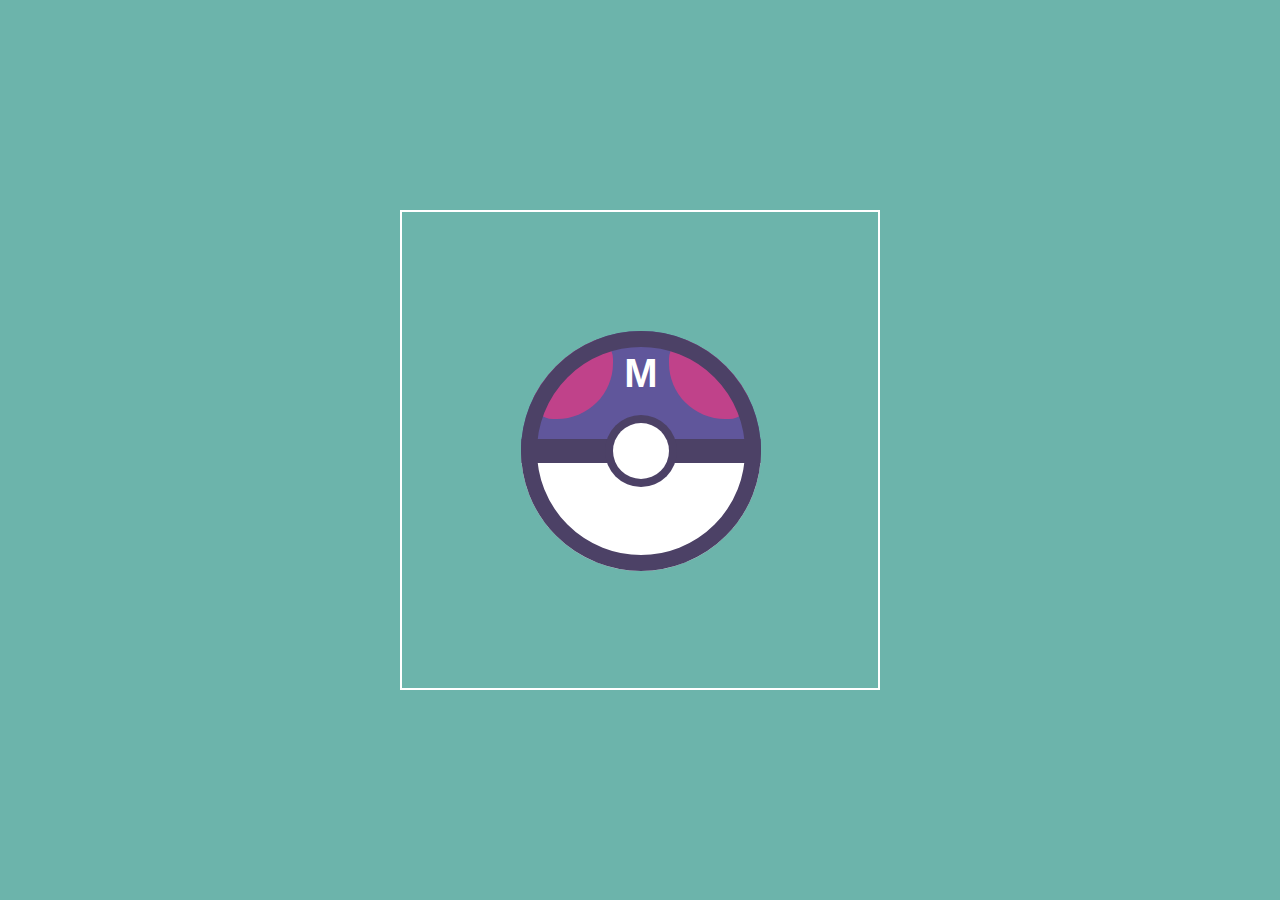
<file: bouncing_masterball/index.html>
<!DOCTYPE html>
<html lang="en">
  <head>
    <meta charset="UTF-8" />
    <meta name="viewport" content="width=device-width, initial-scale=1.0" />
    <title>Masterball Practice</title>
    <link rel="stylesheet" href="style.css" />
  </head>
  <body>
    <div class="container">
      <div class="ball-base"></div>
      <div class="masterball">
        <div class="button"></div>
        <div class="lines"></div>
        <div class="decoration-l"></div>
        <div class="decoration-r"></div>
        <span>M</span>
      </div>
    </div>
  </body>
</html>
</file>
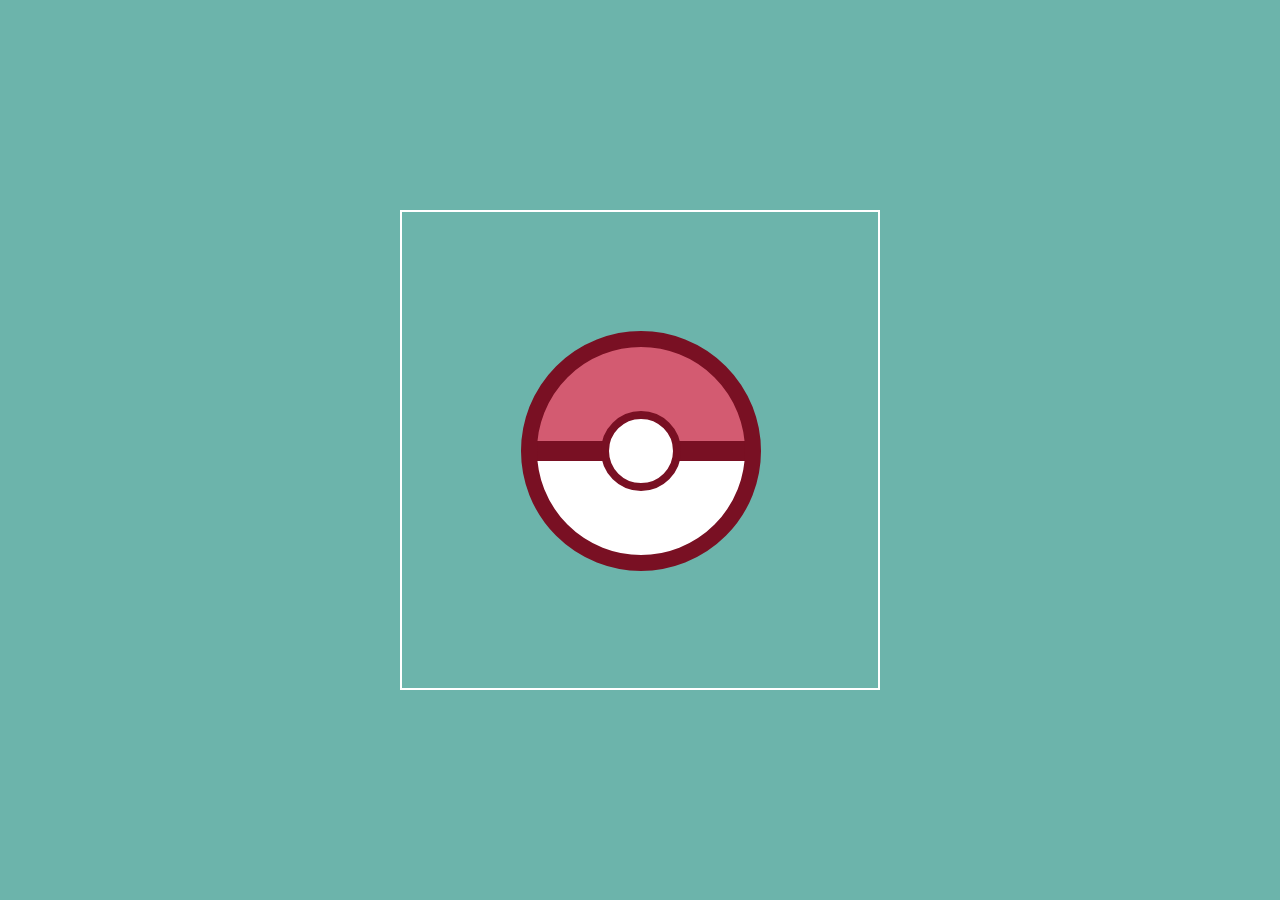
<file: bouncing_pokeball/index.html>
<!DOCTYPE html>
<html lang="en">
  <head>
    <meta charset="UTF-8" />
    <meta name="viewport" content="width=device-width, initial-scale=1.0" />
    <title>Pokeball Practice</title>
    <link rel="stylesheet" href="style.css" />
  </head>
  <body>
    <div class="container">
      <div class="pokeball"></div>
    </div>
  </body>
</html>
</file>
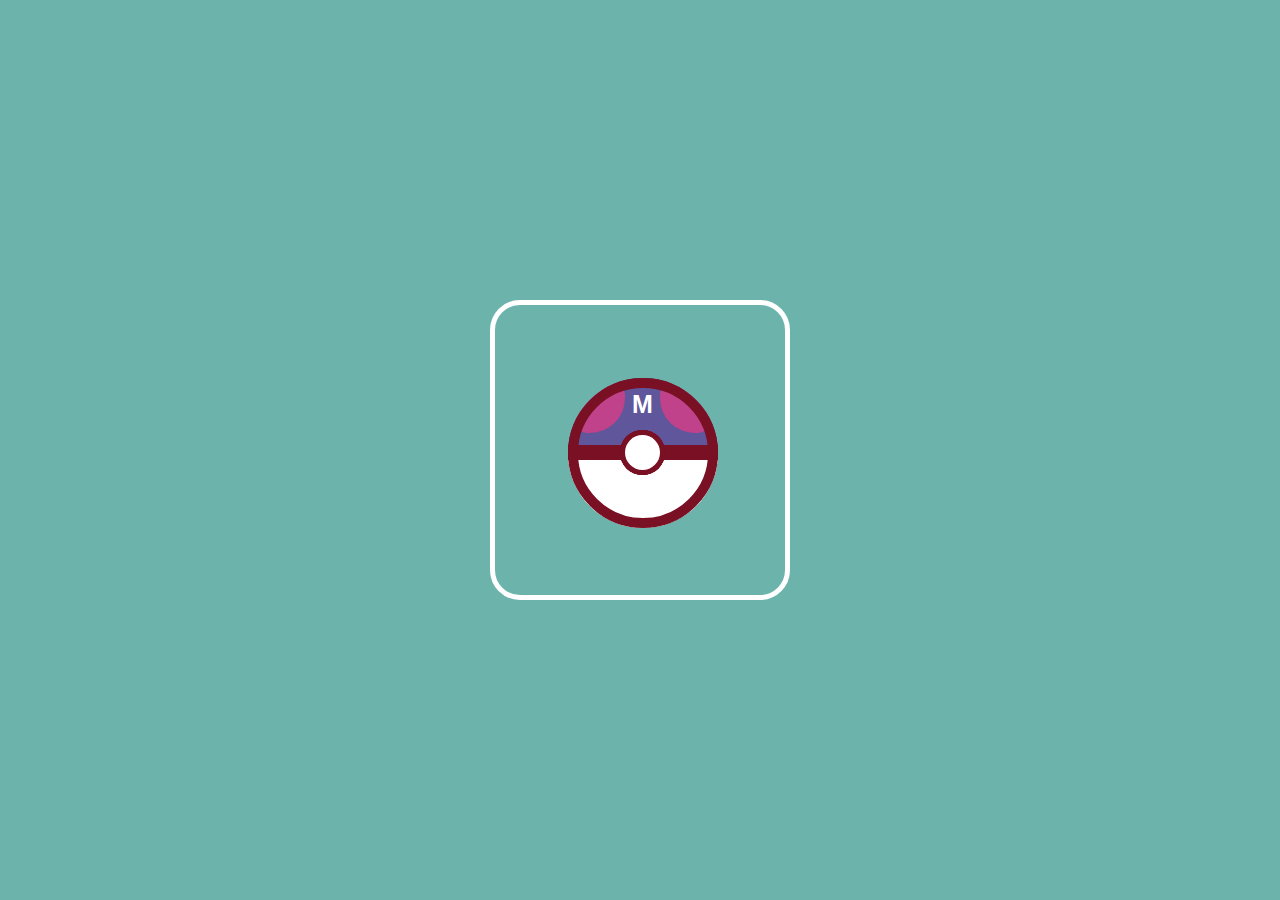
<file: bouncing_pokeballs/index.html>
<!DOCTYPE html>
<html lang="en">
  <head>
    <meta charset="UTF-8" />
    <meta name="viewport" content="width=device-width, initial-scale=1.0" />
    <title>All Pokémon Balls Bouncing</title>
    <link rel="stylesheet" href="style.css" />
  </head>
  <body>
    <div class="container">
      <div class="base-ball"></div>
      <div class="pokeball">
        <div class="line"></div>
        <div class="button"></div>
      </div>
      <div class="superball">
        <div class="line"></div>
        <div class="button"></div>
        <div class="decoration-l"></div>
        <div class="decoration-r"></div>
      </div>
      <div class="ultraball">
        <div class="line"></div>
        <div class="button"></div>
      </div>
      <div class="masterball">
        <div class="line"></div>
        <div class="button"></div>
        <div class="decoration-l"></div>
        <div class="decoration-r"></div>
        <span>M</span>
      </div>
    </div>
  </body>
</html>
</file>
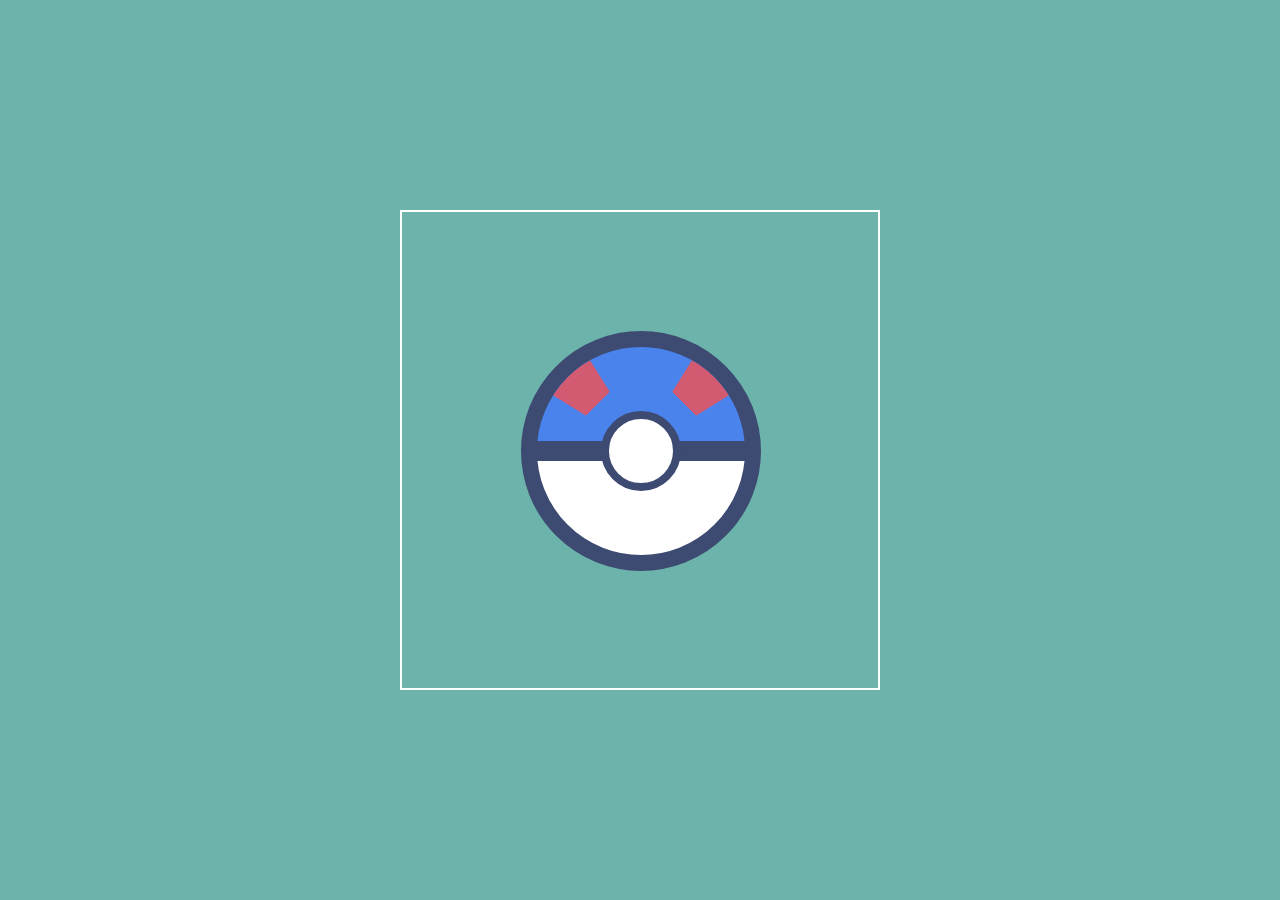
<file: bouncing_superball/index.html>
<!DOCTYPE html>
<html lang="en">
  <head>
    <meta charset="UTF-8" />
    <meta name="viewport" content="width=device-width, initial-scale=1.0" />
    <title>Superball Practice</title>
    <link rel="stylesheet" href="style.css" />
  </head>
  <body>
    <div class="container">
        <div class="superball">
            <div class="decoration-l"></div>
            <div class="decoration-r"></div>
        </div>
    </div>
  </body>
</html>
</file>
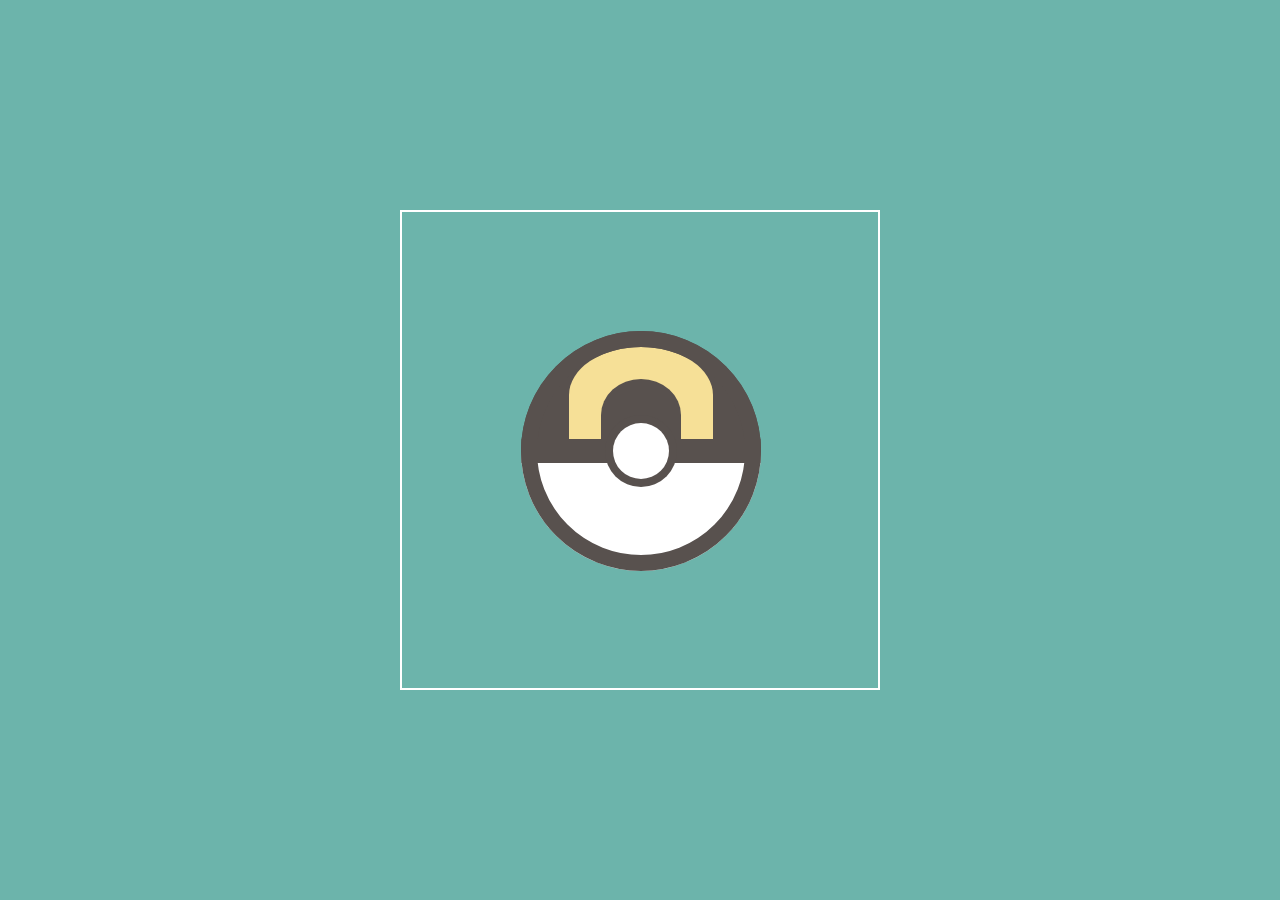
<file: bouncing_ultraball/index.html>
<!DOCTYPE html>
<html lang="en">
  <head>
    <meta charset="UTF-8" />
    <meta name="viewport" content="width=device-width, initial-scale=1.0" />
    <title>Ultraball Practice</title>
    <link rel="stylesheet" href="style.css" />
  </head>
  <body>
    <div class="container">
      <div class="ball-base"></div>
      <div class="ultraball">
        <div class="button"></div>
        <div class="lines"></div>
        <div class="decoration-l"></div>
        <div class="decoration-r"></div>
      </div>
    </div>
  </body>
</html>
</file>
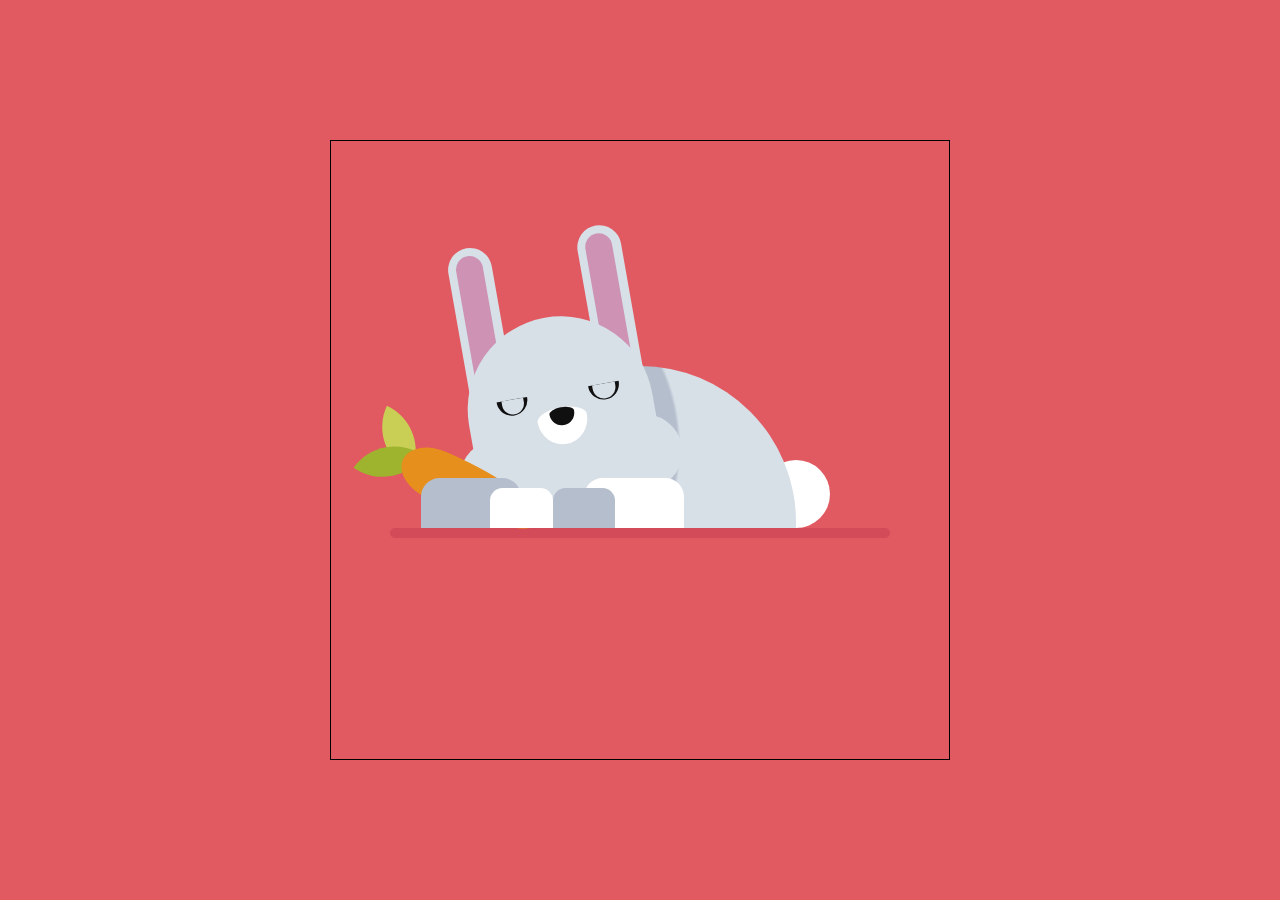
<file: sleeping_rabbit/index.html>
<!DOCTYPE html>
<html lang="en">

<head>
    <meta charset="UTF-8">
    <meta name="viewport" content="width=device-width, initial-scale=1.0">
    <title>CSS Practice - Sleeping Rabbit</title>
    <link rel="stylesheet" href="style.css" />
</head>

<body>
    <div class="container">
        <div class="tail"></div>
        <span class="z-1">Z</span>
        <span class="z-2">Z</span>
        <span class="z-3">Z</span>
        <div class="rabbit-body">
            <div class="face-container">
                <div class="rabbit-face">
                    <div class="ear"></div>
                    <div class="eye-l"></div>
                    <div class="eye-r"></div>
                    <div class="mouth"></div>
                </div>
            </div>
            <div class="leaf"></div>
            <div class="carrot"></div>
            <div class="hand-l"></div>
            <div class="hand-r"></div>
        </div>
        <div class="shadow"></div>
    </div>
</body>

</html>
</file>
<file: bouncing_masterball/style.css>
:root {
  --background: #6cb4ab;
  --masterball-white: #ffffff;
  --masterball-pink: rgb(192, 66, 138);
  --masterball-purple: #60569b;
  --masterball-lines: #4c4166;
  --masterball-yellow: #f6e097;
}

* {
  margin: 0;
  padding: 0;
  box-sizing: border-box;
}

body {
  background-color: var(--background);
}

.container {
  height: 30em;
  width: 30em;
  border: 2px solid var(--masterball-white);
  position: absolute;
  margin: auto;
  top: 0;
  bottom: 0;
  left: 0;
  right: 0;
  overflow: hidden;
}

.ball-base {
  width: 15em;
  height: 15em;
  border: 1em solid var(--masterball-lines);
  border-radius: 50%;
  position: absolute;
  top: 25%;
  left: 25%;
  z-index: 1;
  animation: bounce 3s linear infinite;
}

.lines {
  height: 1.5em;
  width: 100%;
  background-color: var(--masterball-lines);
  position: absolute;
  margin: auto;
  top: 0;
  bottom: 0;
  z-index: 1;
}

.button {
  background-color: var(--masterball-lines);
  border-radius: 50%;
  width: 4.5em;
  height: 4.5em;
  position: absolute;
  margin: auto;
  top: 0;
  bottom: 0;
  left: 0;
  right: 0;
  z-index: 2;
}

.button::before {
  content: "";
  background-color: var(--masterball-white);
  border-radius: 50%;
  width: 3.5em;
  height: 3.5em;
  position: absolute;
  margin: auto;
  top: 0;
  bottom: 0;
  left: 0;
  right: 0;
}

.button::after {
  content: "";
  background-color: var(--masterball-white);
  border-radius: 50%;
  width: 3em;
  height: 3em;
  position: absolute;
  margin: auto;
  top: 0;
  bottom: 0;
  left: 0;
  right: 0;
  animation: pokeballBlink 3s linear infinite;
}

.masterball {
  width: 15em;
  height: 15em;
  border-radius: 50%;
  background: linear-gradient(
    var(--masterball-purple) 50%,
    var(--masterball-white) 50%
  );
  position: absolute;
  top: 25%;
  left: 25%;
  overflow: hidden;
  animation: bounce 3s linear infinite;
}

.masterball span {
    font-family: "Poppins", sans-serif;
    font-size: 2.5em;
    font-weight: 600;
    width: inherit;
    height: inherit;
    color: var(--masterball-white);
    position: absolute;
    top: 0.5em;
    text-align: center;
    z-index: 1;
}

.decoration-r, .decoration-l {
    width: 5em;
    height: 5em;
    background-color: var(--masterball-pink);
    border-radius: 70% 25%;
    position: absolute;
    margin: auto;
    top: 0.5em;
}

.decoration-l {
    left: 0.75em;
}

.decoration-r {
    right: 0.75em;
    transform: rotate(90deg);
}

@keyframes pokeballBlink {
    0%,
    10%,
    25%,
    35%,
    60%,
    85%,
    100% {
      background-color: var(--masterball-white);
    }
    15%, 40%, 70% {
      background-color: var(--masterball-yellow);
    }
  }
  
  @keyframes bounce {
    0%,
    100% {
      transform: translateY(-150%);
    }
    10%,
    85% {
      transform: translateY(25%);
    }
    15% {
      transform: translateY(-25%);
    }
    25%,
    30%,
    55%,
    80% {
      transform: translateY(0) translateX(0) rotate(0deg);
    }
    45% {
      transform: rotate(45deg) translateX(15%) translateY(-5%);
    }
    70% {
      transform: rotate(-45deg) translateX(-15%) translateY(-5%);
    }
  }
</file>
<file: bouncing_pokeball/style.css>
:root {
  --pokeball-red: #d35b71;
  --pokeball-lines: #791023;
  --pokeball-white: #ffffff;
  --pokeball-yellow: #f6e097;
  --background: #6cb4ab;
}

* {
  padding: 0;
  margin: 0;
  box-sizing: border-box;
}

body {
  background-color: var(--background);
}

.container {
  height: 30em;
  width: 30em;
  border: 2px solid var(--pokeball-white);
  position: absolute;
  margin: auto;
  top: 0;
  bottom: 0;
  left: 0;
  right: 0;
  overflow: hidden;
}

.pokeball {
  width: 15em;
  height: 15em;
  border: 1em solid var(--pokeball-lines);
  background: linear-gradient(
    var(--pokeball-red) 45%,
    var(--pokeball-lines) 45%,
    var(--pokeball-lines) 55%,
    var(--pokeball-white) 55%
  );
  position: absolute;
  border-radius: 50%;
  top: 25%;
  left: 25%;
  animation: bounce 3s linear infinite;
}

@keyframes bounce {
  0%,
  100% {
    transform: translateY(-150%);
  }
  10%,
  85% {
    transform: translateY(25%);
  }
  15% {
    transform: translateY(-25%);
  }
  25%,
  30%,
  55%,
  80% {
    transform: translateY(0) translateX(0) rotate(0deg);
  }
  45% {
    transform: rotate(45deg) translateX(15%) translateY(-5%);
  }
  70% {
    transform: rotate(-45deg) translateX(-15%) translateY(-5%);
  }
}

.pokeball::before {
  content: "";
  border: 0.5em solid var(--pokeball-lines);
  background-color: var(--pokeball-white);
  border-radius: 50%;
  width: 4em;
  height: 4em;
  position: absolute;
  margin: auto;
  top: 0;
  bottom: 0;
  left: 0;
  right: 0;
}

.pokeball::after {
  content: "";
  background-color: var(--pokeball-white);
  border-radius: 50%;
  width: 3em;
  height: 3em;
  position: absolute;
  margin: auto;
  top: 0;
  bottom: 0;
  left: 0;
  right: 0;
  animation: pokeballBlink 3s infinite;
}

@keyframes pokeballBlink {
  0%,
  100%,
  35%,
  60%,
  85% {
    background-color: var(--pokeball-white);
  }
  40% {
    background-color: var(--pokeball-yellow);
  }
  70% {
    background-color: var(--pokeball-yellow);
  }
}
</file>
<file: bouncing_pokeballs/style.css>
:root {
  --background: #6cb4ab;
  --white: #ffffff;
  --button-light: #f6e097;
  --pokeball-red: #d35b71;
  --pokeball-lines: #791023;
  --superball-red: #d35b71;
  --superball-blue: #4a83ec;
  --superball-lines: #3d4b72;
  --ultraball-yellow: #f6e097;
  --ultraball-lines: #58514e;
  --ultraball-black: #58514e;
  --masterball-pink: rgb(192, 66, 138);
  --masterball-purple: #60569b;
  --masterball-lines: #4c4166;
}

* {
  margin: 0;
  padding: 0;
  box-sizing: border-box;
}

body {
  background-color: var(--background);
}

.container {
  font-size: 10px;
  height: 30em;
  width: 30em;
  border: 5px solid var(--white);
  border-radius: 10%;
  position: absolute;
  margin: auto;
  top: 0;
  bottom: 0;
  left: 0;
  right: 0;
  overflow: hidden;
}

.base-ball {
  width: 15em;
  height: 15em;
  border: 1em solid var(--pokeball-lines);
  border-radius: 50%;
  position: absolute;
  top: 25%;
  left: 25%;
  z-index: 1;
  animation: baseBounce 3s linear infinite;
}

@keyframes baseBounce {
  0% {
    transform: translateY(-75%);
  }
  10% {
    transform: translateY(25%);
  }
  15% {
    transform: translateY(-25%);
    border: 1em solid var(--pokeball-lines);
  }
  16% {
    border: 1em solid var(--superball-lines);
  }
  25% {
    transform: translateY(0) translateX(0) rotate(0deg);
  }
  30% {
    transform: translateY(0) translateX(0) rotate(0deg);
  }
  45% {
    transform: rotate(45deg) translateX(15%) translateY(-5%);
  }
  49% {
    border: 1em solid var(--superball-lines);
  }
  50% {
    border: 1em solid var(--ultraball-lines);
  }
  70% {
    transform: rotate(-45deg) translateX(-15%) translateY(-5%);
  }
  80% {
    transform: translateY(0) translateX(0) rotate(0deg);
  }
  84% {
    border: 1em solid var(--ultraball-lines);
  }
  85% {
    transform: translateY(25%);
    border: 1em solid var(--masterball-lines);
  }
  100% {
    transform: translateY(-75%);
    border: 1em solid var(--masterball-lines);
  }
}

.line {
  height: 1.5em;
  width: 100%;
  background-color: var(--pokeball-lines);
  position: absolute;
  margin: auto;
  top: 0;
  bottom: 0;
  z-index: 1;
  animation: colorChange 3s linear infinite;
}

.button {
  background-color: var(--pokeball-lines);
  border-radius: 50%;
  width: 4.5em;
  height: 4.5em;
  position: absolute;
  margin: auto;
  top: 0;
  bottom: 0;
  left: 0;
  right: 0;
  z-index: 2;
  animation: colorChange 3s linear infinite;
}

@keyframes colorChange {
  0% {
    background-color: var(--pokeball-lines);
  }
  15% {
    background-color: var(--pokeball-lines);
  }
  16% {
    background-color: var(--superball-lines);
  }
  49% {
    background-color: var(--superball-lines);
  }
  50% {
    background-color: var(--ultraball-lines);
  }
  84% {
    background-color: var(--ultraball-lines);
  }
  85% {
    background-color: var(--masterball-lines);
  }
  100% {
    background-color: var(--masterball-lines);
  }
}

.button::before {
  content: "";
  background-color: var(--white);
  border-radius: 50%;
  width: 3.5em;
  height: 3.5em;
  position: absolute;
  margin: auto;
  top: 0;
  bottom: 0;
  left: 0;
  right: 0;
}

.button::after {
  content: "";
  background-color: var(--white);
  border-radius: 50%;
  width: 3em;
  height: 3em;
  position: absolute;
  margin: auto;
  top: 0;
  bottom: 0;
  left: 0;
  right: 0;
  animation: pokeballBlink 3s linear infinite;
}

@keyframes pokeballBlink {
  0%,
  10%,
  25%,
  35%,
  60%,
  85%,
  100% {
    background-color: var(--white);
  }
  15%,
  40%,
  65% {
    background-color: var(--button-light);
  }
}

.pokeball {
  width: 15em;
  height: 15em;
  background: linear-gradient(var(--pokeball-red) 50%, var(--white) 50%);
  position: absolute;
  border-radius: 50%;
  top: 25%;
  left: 25%;
  animation: pokeballBounce 3s linear infinite;
}

@keyframes pokeballBounce {
  0% {
    visibility: visible;
    transform: translateY(-75%);
  }
  10% {
    transform: translateY(25%);
  }
  15% {
    transform: translateY(-25%);
    visibility: visible;
  }
  16% {
    visibility: hidden;
  }
  25% {
    transform: translateY(0) translateX(0) rotate(0deg);
  }
  30% {
    transform: translateY(0) translateX(0) rotate(0deg);
  }
  45% {
    transform: rotate(45deg) translateX(15%) translateY(-5%);
  }
  70% {
    transform: rotate(-45deg) translateX(-15%) translateY(-5%);
  }
  80% {
    transform: translateY(0) translateX(0) rotate(0deg);
  }
  85% {
    transform: translateY(25%);
  }
  100% {
    transform: translateY(-75%);
  }
}

.superball {
  width: 15em;
  height: 15em;
  border-radius: 50%;
  background: linear-gradient(var(--superball-blue) 50%, var(--white) 50%);
  position: absolute;
  top: 25%;
  left: 25%;
  overflow: hidden;
  animation: superballBounce 3s linear infinite;
}

.superball .decoration-l,
.superball .decoration-r {
  position: absolute;
  background-color: var(--superball-red);
  height: 4em;
  width: 4.5em;
  top: 1em;
  clip-path: polygon(0% 0%, 100% 0%, 80% 100%, 20% 100%);
}

.superball .decoration-l {
  left: 1em;
  transform: rotate(-45deg);
}

.superball .decoration-r {
  right: 1em;
  transform: rotate(45deg);
}

@keyframes superballBounce {
  0% {
    visibility: hidden;
    transform: translateY(-75%);
  }
  10% {
    transform: translateY(25%);
  }
  15% {
    transform: translateY(-25%);
    visibility: hidden;
  }
  16% {
    visibility: visible;
  }
  25% {
    transform: translateY(0) translateX(0) rotate(0deg);
  }
  30% {
    transform: translateY(0) translateX(0) rotate(0deg);
  }
  45% {
    transform: rotate(45deg) translateX(15%) translateY(-5%);
  }
  49% {
    visibility: visible;
  }
  50% {
    visibility: hidden;
  }
  70% {
    transform: rotate(-45deg) translateX(-15%) translateY(-5%);
  }
  80% {
    transform: translateY(0) translateX(0) rotate(0deg);
  }
  85% {
    transform: translateY(25%);
  }
  100% {
    transform: translateY(-75%);
    visibility: hidden;
  }
}

.ultraball {
  width: 15em;
  height: 15em;
  border-radius: 50%;
  background: linear-gradient(var(--ultraball-black) 50%, var(--white) 50%);
  position: absolute;
  top: 25%;
  left: 25%;
  overflow: hidden;
  animation: ultraballBounce 3s linear infinite;
}

.ultraball::before {
  content: "";
  width: 9em;
  height: 6em;
  border-radius: 50% 50% 0 0;
  background-color: var(--ultraball-yellow);
  position: absolute;
  margin: auto;
  left: 0;
  right: 0;
  top: 1em;
}

.ultraball::after {
  content: "";
  width: 5em;
  height: 4.5em;
  border-radius: 50% 50% 0em 0em;
  background-color: var(--ultraball-black);
  position: absolute;
  margin: auto;
  left: 0;
  right: 0;
  top: 3em;
}

@keyframes ultraballBounce {
  0% {
    visibility: hidden;
    transform: translateY(-75%);
  }
  10% {
    transform: translateY(25%);
  }
  15% {
    transform: translateY(-25%);
  }
  25% {
    transform: translateY(0) translateX(0) rotate(0deg);
  }
  30% {
    transform: translateY(0) translateX(0) rotate(0deg);
  }
  45% {
    transform: rotate(45deg) translateX(15%) translateY(-5%);
  }
  49% {
    visibility: hidden;
  }
  50% {
    visibility: visible;
  }
  70% {
    transform: rotate(-45deg) translateX(-15%) translateY(-5%);
  }
  80% {
    transform: translateY(0) translateX(0) rotate(0deg);
  }
  84% {
    visibility: visible;
  }
  85% {
    visibility: hidden;
    transform: translateY(25%);
  }
  100% {
    visibility: hidden;
    transform: translateY(-75%);
  }
}

.masterball {
  width: 15em;
  height: 15em;
  border-radius: 50%;
  background: linear-gradient(var(--masterball-purple) 50%, var(--white) 50%);
  position: absolute;
  top: 25%;
  left: 25%;
  overflow: hidden;
  animation: masterballBounce 3s linear infinite;
}

.masterball span {
  font-family: "Poppins", sans-serif;
  font-size: 2.5em;
  font-weight: 600;
  width: inherit;
  height: inherit;
  color: var(--white);
  position: absolute;
  top: 0.5em;
  text-align: center;
  z-index: 1;
}

.masterball .decoration-r,
.masterball .decoration-l {
  width: 5em;
  height: 5em;
  background-color: var(--masterball-pink);
  border-radius: 70% 25%;
  position: absolute;
  margin: auto;
  top: 0.5em;
}

.masterball .decoration-l {
  left: 0.75em;
}

.masterball .decoration-r {
  right: 0.75em;
  transform: rotate(90deg);
}

@keyframes masterballBounce {
  0% {
    visibility: hidden;
    transform: translateY(-75%);
  }
  10% {
    transform: translateY(25%);
  }
  15% {
    transform: translateY(-25%);
  }
  25% {
    transform: translateY(0) translateX(0) rotate(0deg);
  }
  30% {
    transform: translateY(0) translateX(0) rotate(0deg);
  }
  45% {
    transform: rotate(45deg) translateX(15%) translateY(-5%);
  }
  70% {
    transform: rotate(-45deg) translateX(-15%) translateY(-5%);
  }
  80% {
    transform: translateY(0) translateX(0) rotate(0deg);
  }
  84% {
    visibility: hidden;
  }
  85% {
    visibility: visible;
    transform: translateY(25%);
  }
  100% {
    visibility: visible;
    transform: translateY(-75%);
  }
}
</file>
<file: bouncing_superball/style.css>
:root{
    --superball-red: #d35b71;
    --superball-blue: #4a83ec;
    --superball-lines: #3d4b72;
    --superball-white: #ffffff;
    --superball-yellow: #f6e097;
    --background: #6cb4ab;
}

* {
    padding:0;
    margin: 0;
    box-sizing: border-box;
}

body {
    background-color: var(--background);
}

.container {
    height: 30em;
    width: 30em;
    border: 2px solid var(--superball-white);
    position: absolute;
    margin: auto;
    top: 0;
    bottom: 0;
    left: 0;
    right: 0;
    overflow: hidden;
}

.superball {
    width: 15em;
    height: 15em;
    border: 1em solid var(--superball-lines);
    border-radius: 50%;
    background: linear-gradient(
    var(--superball-blue) 45%,
    var(--superball-lines) 45%,
    var(--superball-lines) 55%,
    var(--superball-white) 55%
  );
    position: absolute;
    top: 25%;
    left: 25%;
    overflow: hidden;
    animation: bounce 3s linear infinite;
}

@keyframes bounce {
    0%,
    100% {
      transform: translateY(-150%);
    }
    10%,
    85% {
      transform: translateY(25%);
    }
    15% {
      transform: translateY(-25%);
    }
    25%,
    30%,
    55%,
    80% {
      transform: translateY(0) translateX(0) rotate(0deg);
    }
    45% {
      transform: rotate(45deg) translateX(15%) translateY(-5%);
    }
    70% {
      transform: rotate(-45deg) translateX(-15%) translateY(-5%);
    }
  }

.superball::before{
    content: "";
    background-color: var(--superball-white);
    border: 0.5em solid var(--superball-lines);
    border-radius: 50%;
    width: 4em;
    height: 4em;
    position: absolute;
    margin: auto;
    top: 0;
    bottom: 0;
    left: 0;
    right: 0;
}

.superball::after {
    content:"";
    background-color: var(--superball-white);
    border: 0.25em solid var(--superball-white);
    border-radius: 50%;
    width: 3em;
    height: 3em;
    position: absolute;
    margin: auto;
    top: 0;
    bottom: 0;
    left: 0;
    right: 0;
    animation: pokeballBlink 3s linear infinite;
}

@keyframes pokeballBlink {
    0%,
    100%,
    35%,
    60%,
    85% {
      background-color: var(--superball-white);
    }
    40% {
      background-color: var(--superball-yellow);
    }
    70% {
      background-color: var(--superball-yellow);
    }
  }

.decoration-l, .decoration-r {
    position:absolute;
    background-color: var(--superball-red);
    height: 3em;
    width: 3.5em;
    top: 1em;
    clip-path: polygon(0% 0%, 100% 0%, 80% 100%, 20% 100%);
    z-index: 1;
}

.decoration-l {
    left: 1em;
    transform: rotate(-45deg);
}

.decoration-r {
    right: 1em;
    transform: rotate(45deg);
}
</file>
<file: bouncing_ultraball/style.css>
:root {
  --ultraball-white: #ffffff;
  --ultraball-yellow: #f6e097;
  --ultraball-lines: #58514e;
  --ultraball-black: #58514e;
  --background: #6cb4ab;
}

* {
  padding: 0;
  margin: 0;
  box-sizing: border-box;
}

body {
  background-color: var(--background);
}

.container {
  height: 30em;
  width: 30em;
  border: 2px solid var(--ultraball-white);
  position: absolute;
  margin: auto;
  top: 0;
  bottom: 0;
  right: 0;
  left: 0;
  overflow: hidden;
}

.ball-base {
  width: 15em;
  height: 15em;
  border: 1em solid var(--ultraball-lines);
  border-radius: 50%;
  position: absolute;
  top: 25%;
  left: 25%;
  z-index: 1;
  animation: bounce 3s linear infinite;
}

.lines {
  height: 1.5em;
  width: 100%;
  background-color: var(--ultraball-lines);
  position: absolute;
  margin: auto;
  top: 0;
  bottom: 0;
  z-index: 1;
}

.button {
  background-color: var(--ultraball-lines);
  border-radius: 50%;
  width: 4.5em;
  height: 4.5em;
  position: absolute;
  margin: auto;
  top: 0;
  bottom: 0;
  left: 0;
  right: 0;
  z-index: 2;
}

.button::before {
  content: "";
  background-color: var(--ultraball-white);
  border-radius: 50%;
  width: 3.5em;
  height: 3.5em;
  position: absolute;
  margin: auto;
  top: 0;
  bottom: 0;
  left: 0;
  right: 0;
}

.button::after {
  content: "";
  background-color: var(--ultraball-white);
  border-radius: 50%;
  width: 3em;
  height: 3em;
  position: absolute;
  margin: auto;
  top: 0;
  bottom: 0;
  left: 0;
  right: 0;
  animation: pokeballBlink 3s linear infinite;
}

.ultraball {
  width: 15em;
  height: 15em;
  border-radius: 50%;
  background: linear-gradient(
    var(--ultraball-black) 50%,
    var(--ultraball-white) 50%
  );
  position: absolute;
  top: 25%;
  left: 25%;
  overflow: hidden;
  animation: bounce 3s linear infinite;
}

.ultraball::before {
  content: "";
  width: 9em;
  height: 6em;
  border-radius: 50% 50% 0 0;
  background-color: var(--ultraball-yellow);
  position: absolute;
  margin: auto;
  left: 0;
  right: 0;
  top: 1em;
}

.ultraball::after {
  content: "";
  width: 5em;
  height: 4.5em;
  border-radius: 50% 50% 0em 0em;
  background-color: var(--ultraball-black);
  position: absolute;
  margin: auto;
  left: 0;
  right: 0;
  top: 3em;
}

@keyframes pokeballBlink {
  0%,
  10%,
  25%,
  35%,
  60%,
  85%,
  100% {
    background-color: var(--ultraball-white);
  }
  15%, 40%, 70% {
    background-color: var(--ultraball-yellow);
  }
}

@keyframes bounce {
  0%,
  100% {
    transform: translateY(-150%);
  }
  10%,
  85% {
    transform: translateY(25%);
  }
  15% {
    transform: translateY(-25%);
  }
  25%,
  30%,
  55%,
  80% {
    transform: translateY(0) translateX(0) rotate(0deg);
  }
  45% {
    transform: rotate(45deg) translateX(15%) translateY(-5%);
  }
  70% {
    transform: rotate(-45deg) translateX(-15%) translateY(-5%);
  }
}
</file>
<file: sleeping_rabbit/style.css>
* {
    padding: 0;
    margin: 0;
    box-sizing: border-box;

}

body {
    background-color: #e25a61;
}

.container {
    height: 31em;
    width: 31em;
    border: 1px solid black;
    position: absolute;
    transform: translate(-50%, -50%);
    top: 50%;
    left: 50%;
}

.rabbit-body {
    background-color: #d7dfe7;
    height: 8.12em;
    width: 15.62em;
    border-radius: 8.12em 8.12em 0 0;
    position: absolute;
    margin: auto;
    left: 0;
    right: 0;
    top: 11.25em;
    background: radial-gradient(circle at 0 50%,
            #b5becd,
            #b5becd 60%,
            #d7dfe7 61%);
    z-index: 1;
}

.tail {
    position: absolute;
    background-color: #fff;
    height: 3.4em;
    width: 3.4em;
    border-radius: 50%;
    right: 5.93em;
    top: 15.93em;
}

.face-container {
    transform: rotate(-10deg);
    transform-origin: 0 100%;
    animation: nod 5s ease-in-out infinite;
}

@keyframes nod {
    50% {
        transform: rotate(0deg);
    }
}

.rabbit-face {
    background-color: #d7dfe7;
    height: 5.93em;
    width: 9.3em;
    border-radius: 4.68em 4.68em 0 0;
    position: absolute;
    left: -1.25em;
    top: -1.87em;
}

.rabbit-face::before {
    position: absolute;
    content: "";
    background-color: #d7dfe7;
    width: 11.25em;
    height: 3.75em;
    left: -0.93em;
    top: 5.62em;
    border-radius: 4.37em;
}

.ear {
    background-color: #d7dfe7;
    height: 8.12em;
    width: 2.18em;
    position: relative;
    top: -4.06em;
    left: 0.31em;
    border-radius: 1.25em 1.25em 0 0;
    box-shadow: 6.56em 0 0 #d7dfe7;
    z-index: -1;
}

.ear::before {
    position: absolute;
    content: "";
    background-color: #cd92b4;
    height: 7.31em;
    width: 1.37em;
    top: 0.37em;
    left: 0.37em;
    border-radius: 1.56em;
    box-shadow: 6.56em 0 0 #cd92b4;
}

.eye-l,
.eye-r {
    position: absolute;
    height: 0.81em;
    width: 1.56em;
    background-color: #101010;
    border-radius: 0 0 1.87em 1.87em;
    top: 3.75em;
}

.eye-l {
    left: 1.56em;
}

.eye-r {
    right: 1.56em;
}

.eye-l::before,
.eye-r::before {
    content: "";
    position: absolute;
    background-color: #d7dfe7;
    height: 0.75em;
    width: 1.12em;
    border-radius: 0 0 0.9em 0.9em;
    left: 0.23em;
}

.mouth {
    background-color: #fff;
    position: absolute;
    height: 1.87em;
    width: 2.5em;
    border-radius: 50% 50% 50% 50%/30% 30% 70% 70%;
    margin: auto;
    left: 0;
    right: 0;
    top: 4.56em;
}

.mouth::before {
    position: absolute;
    content: "";
    height: 0.93em;
    width: 1.25em;
    border-radius: 50% 50% 50% 50%/ 30% 30% 70% 70%;
    margin: auto;
    left: 0;
    right: 0;
    background-color: #101010;
}

.hand-l,
.hand-r {
    position: absolute;
    height: 2.5em;
    width: 5em;
    bottom: 0;
    border-radius: 0.93em 0.93em 0 0;
}

.hand-l {
    background-color: #b5becd;
    left: -3.12em;
}

.hand-r {
    background-color: #fff;
    left: 5em;
}

.hand-l::before,
.hand-r::before {
    position: absolute;
    content: "";
    height: 2em;
    width: 3.12em;
    bottom: 0;
    border-radius: 0.62em 0.62em 0 0;
}

.hand-l::before {
    background-color: #fff;
    right: -1.56em;
}

.hand-r::before {
    background-color: #b5becd;
    left: -1.56em;
}

.carrot {
    position: absolute;
    background-color: #e78f1d;
    width: 7.5em;
    height: 2.5em;
    border-radius: 25% 65% 65% 25%/ 50% 50% 50% 50%;
    left: -4.37em;
    bottom: 0.62em;
    transform: rotate(25deg);
}

.leaf,
.leaf::before {
    position: absolute;
    height: 2.5em;
    width: 2.5em;
    border-radius: 2.5em 0;
}

.leaf {
    background-color: #c9cf55;
    transform: rotate(-65deg);
    bottom: 3.2em;
    left: -5.5em;
}

.leaf::before {
    content: "";
    background-color: #9eb42e;
    transform: rotate(-80deg);
    bottom: 0;
    left: -1.25em;
}

.container span {
    font-family: "Poppins", sans-serif;
    font-weight: 600;
    font-size: 2em;
    color: #4f1f22;
    position: absolute;
    transform: rotate(10deg);
    animation: snore 9s infinite linear forwards;
}

@keyframes snore {
    30% {
        transform: rotate(10deg) translateY(0);
        opacity: 1;
    }

    100% {
        transform: rotate(10deg) translateY(-7em);
        opacity: 0.2;

    }
}

.container .z-1 {
    top: 5.5em;
    left: 4.5em;
    animation-delay: 7s;
}

.container .z-2 {
    top: 7em;
    left: 4.5em;
    animation-delay: 1s;
}

.container .z-3 {
    top: 5em;
    left: 6em;
}

.shadow {
    background-color: #d34b58;
    width: 25em;
    height: 0.5em;
    border-radius: 31em;
    position: absolute;
    margin: auto;
    left: 0;
    right: 0;
    top: 19.37em;
}

@media screen and (min-width: 700px) {
    .container {
        font-size: 20px;
    }
}
</file>
